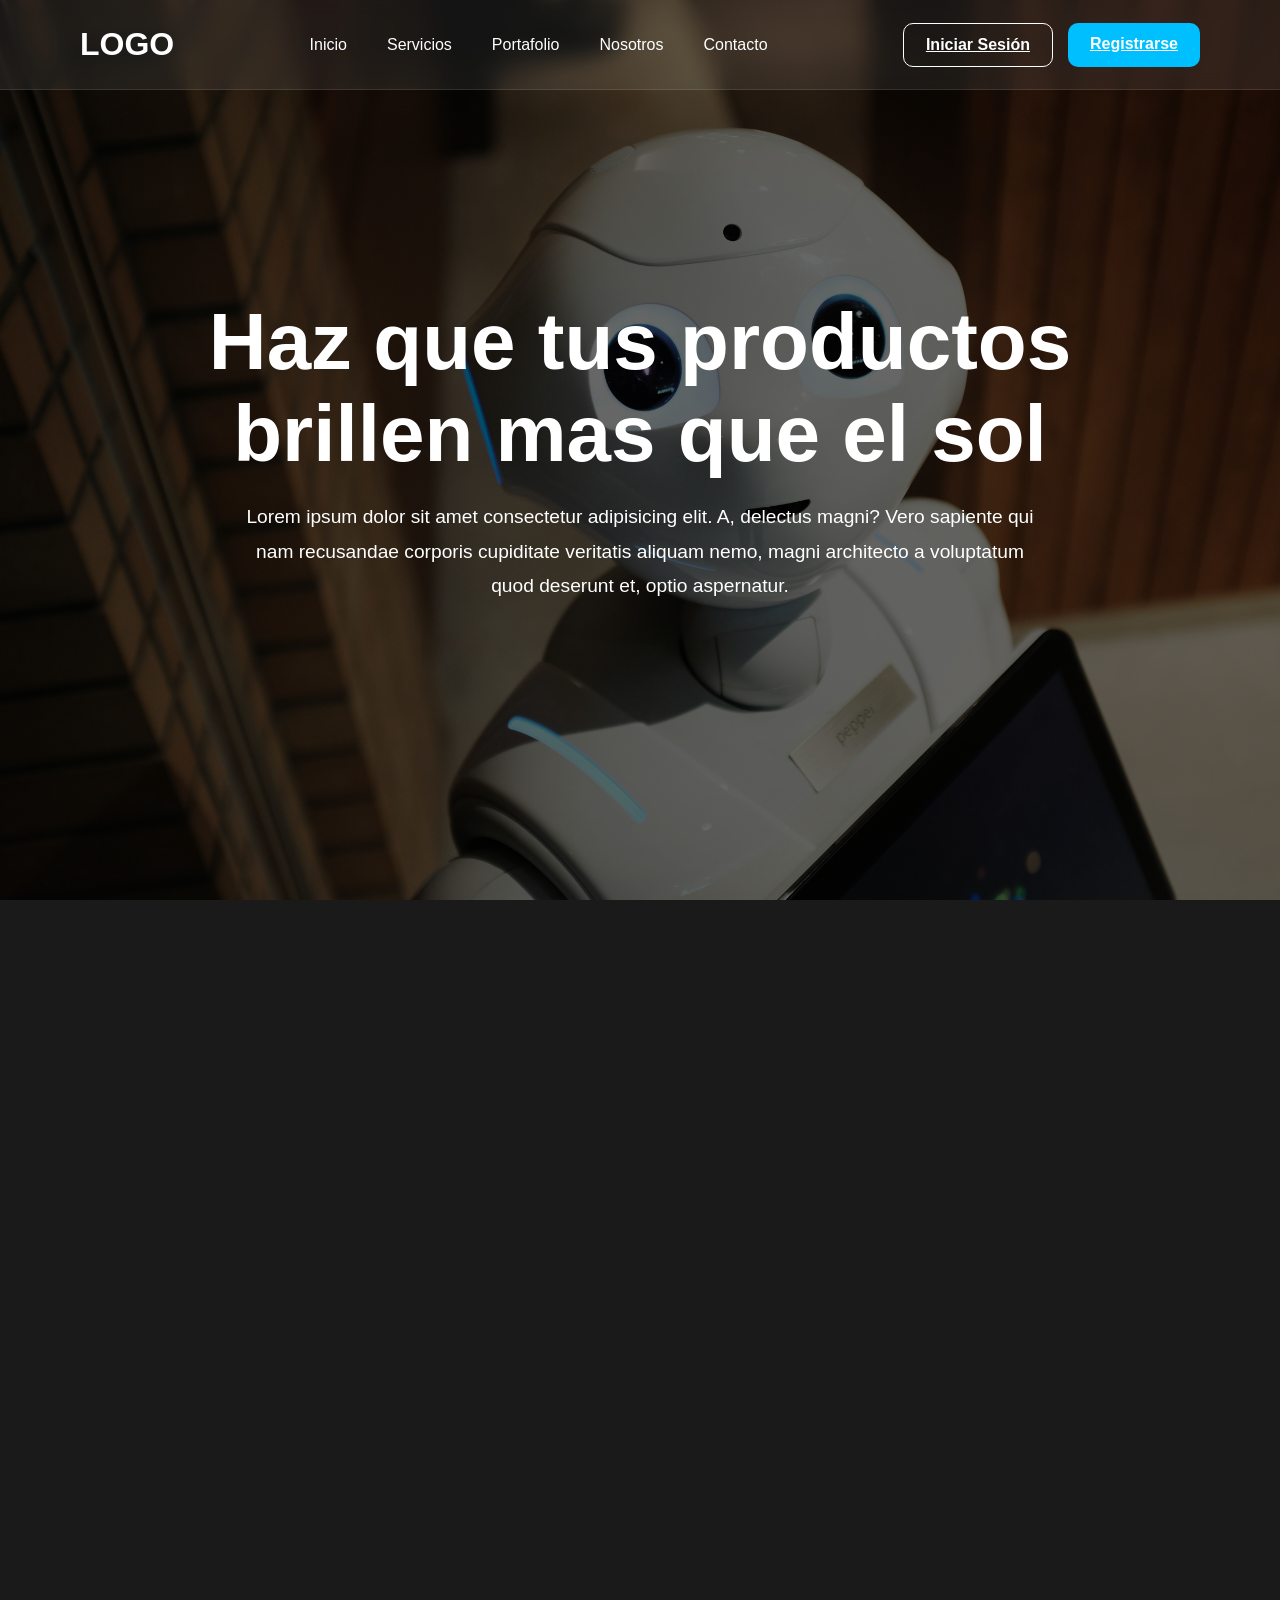
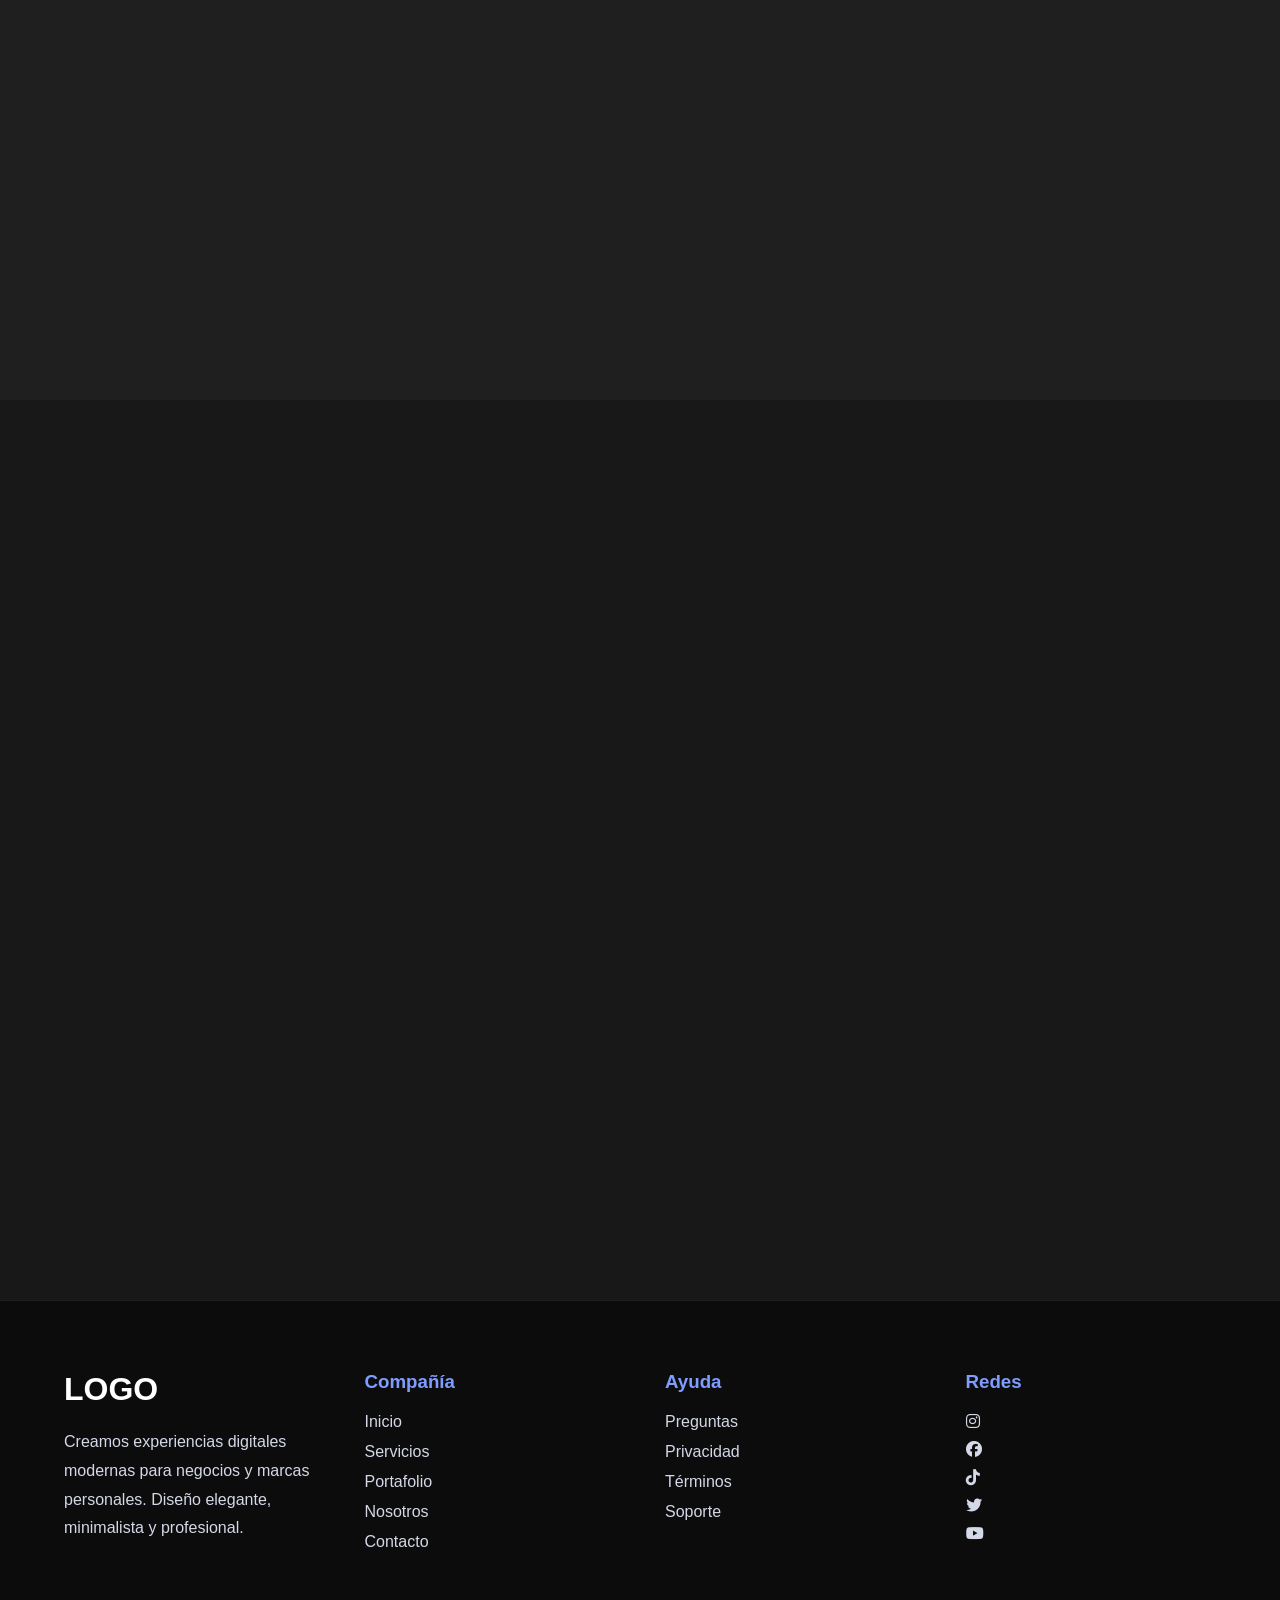
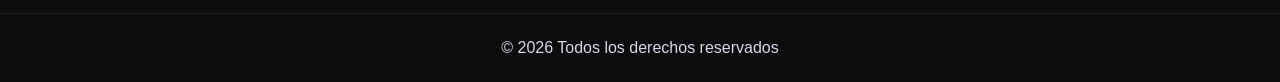
<file: Pagina GL/Leo Pagina/index.html>
<!DOCTYPE html>
<html lang="en">
<head>
    <meta charset="UTF-8">
    <meta name="viewport" content="width=device-width, initial-scale=1.0">
    <link rel="stylesheet" href="styles.css">
    <link rel="preconnect" href="https://fonts.googleapis.com">
    <link rel="stylesheet" href="https://cdnjs.cloudflare.com/ajax/libs/font-awesome/6.5.0/css/all.min.css">
    <title>Pagina LB</title>
</head>
<body>
    <header>
        <div class="logo">logo</div>

        <nav>
            <ul class="nav-links">
                <li><a href="index.html">Inicio</a></li>
                <!--<li><a href="#">Panel</a></li>-->
                <li><a href="Services/services.html">Servicios</a></li>
                <li><a href="Portfolio/portfolio.html">Portafolio</a></li>
                <li><a href="Nosotros/nosotros.html">Nosotros</a></li>
                <li><a href="Contact/contact.html">Contacto</a></li>
            </ul>
        </nav>

        <div class="buttons">
            <a class="btn login" href="Login y Register/login.html">Iniciar Sesión</a>
            <a class="btn register" href="Login y Register/registro.html">Registrarse</a>
        </div>
    </header>

    <main>
        <section class="hero">
            <h1>Haz que tus productos brillen mas que el sol</h1>
            <p>Lorem ipsum dolor sit amet consectetur adipisicing elit. A, delectus magni? Vero sapiente qui nam recusandae corporis cupiditate veritatis aliquam nemo, magni architecto a voluptatum quod deserunt et, optio aspernatur.</p>
        </section>

        <section class="servicios"></section>
        <section class="portafolio"></section>
        <section class="nosotros"></section>
        <section class="contacto"></section>
    </main>

    <footer>
        <div class="footer-container">
            <div class="footer-box">
                <h2>LOGO</h2>
                <p>
                Creamos experiencias digitales modernas
                para negocios y marcas personales.
                Diseño elegante, minimalista y profesional.
                </p>
            </div>

            <div class="footer-box">
                <h3>Compañía</h3>
                <a href="#">Inicio</a>
                <a href="#">Servicios</a>
                <a href="#">Portafolio</a>
                <a href="#">Nosotros</a>
                <a href="#">Contacto</a>
            </div>

            <div class="footer-box">
                <h3>Ayuda</h3>
                <a href="#">Preguntas</a>
                <a href="#">Privacidad</a>
                <a href="#">Términos</a>
                <a href="#">Soporte</a>
            </div>

            <div class="footer-box">
                <h3>Redes</h3>
                <a class="fab fa-instagram" href="#"></a>
                <a class="fab fa-facebook" href="#"></a>
                <a class="fab fa-tiktok" href="#"></a>
                <a class="fab fa-twitter" href="#"></a>
                <a class="fab fa-youtube" href="#"></a>
            </div>
        </div>

        <div class="footer-bottom">
        © 2026 Todos los derechos reservados 
        </div>
    </footer>
</body>
</html>
</file>
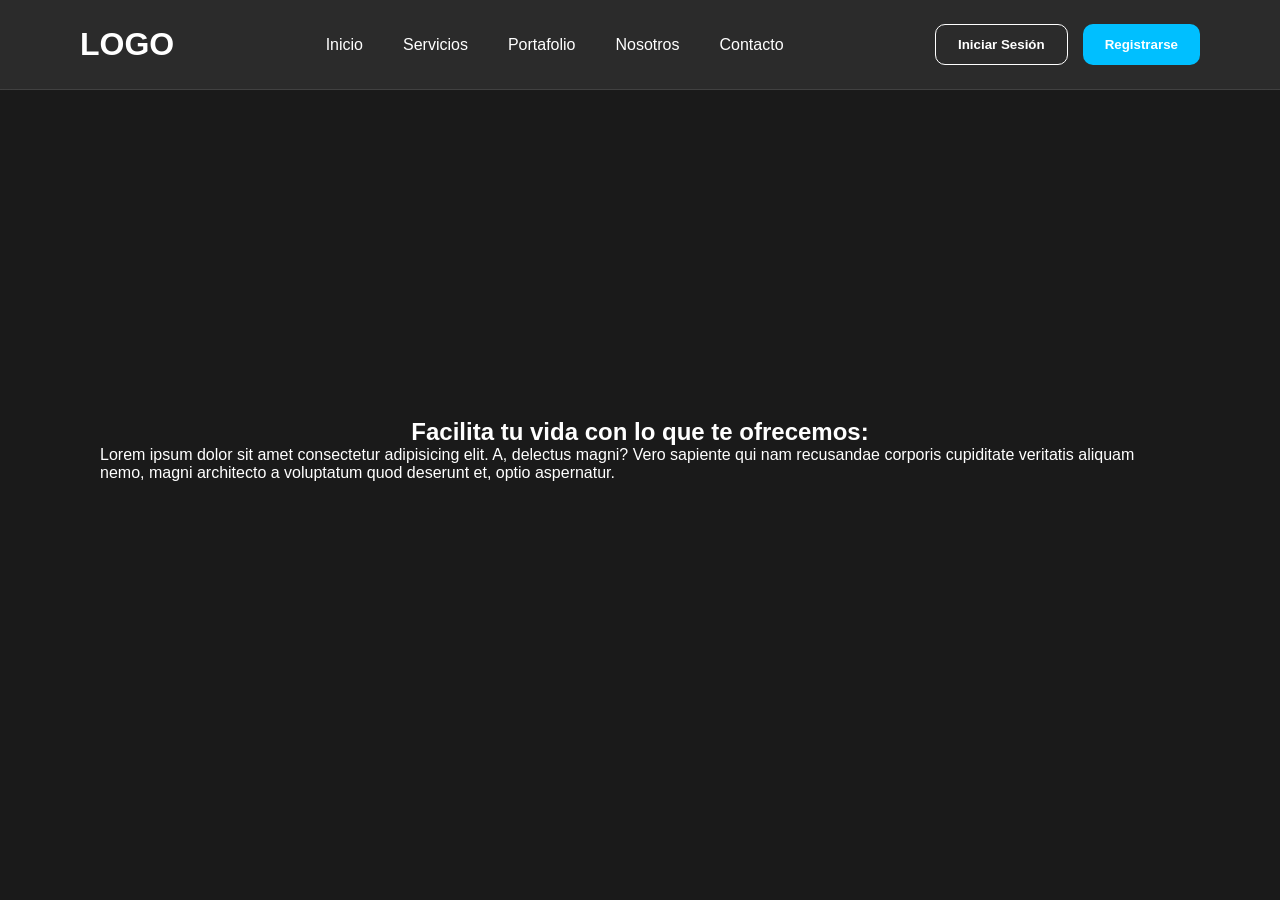
<file: Pagina GL/Leo Pagina/Contact/contact.html>
<!DOCTYPE html>
<html lang="en">
<head>
    <meta charset="UTF-8">
    <meta name="viewport" content="width=device-width, initial-scale=1.0">
    <link rel="stylesheet" href="contact.css">
    <title>Contacto</title>
</head>
<body>
    <header>
        <div class="logo">logo</div>

        <nav>
            <ul class="nav-links">
                <li><a href="../index.html">Inicio</a></li>
                <!--<li><a href="#">Panel</a></li>-->
                <li><a href="../Services/services.html">Servicios</a></li>
                <li><a href="../Portfolio/portfolio.html">Portafolio</a></li>
                <li><a href="../Nosotros/nosotros.html">Nosotros</a></li>
                <li><a href="../Contact/contact.html">Contacto</a></li>
            </ul>
        </nav>

        <div class="buttons">
            <button class="btn login">Iniciar Sesión</button>
            <button class="btn register">Registrarse</button>
        </div>
    </header>

    <main>
        <section class="servicios">
            <h1>Facilita tu vida con lo que te ofrecemos:</h1>
            <p>Lorem ipsum dolor sit amet consectetur adipisicing elit. A, delectus magni? Vero sapiente qui nam recusandae corporis cupiditate veritatis aliquam nemo, magni architecto a voluptatum quod deserunt et, optio aspernatur.</p>
        </section>
    </main>

    <footer></footer>
</body>
</html>
</file>
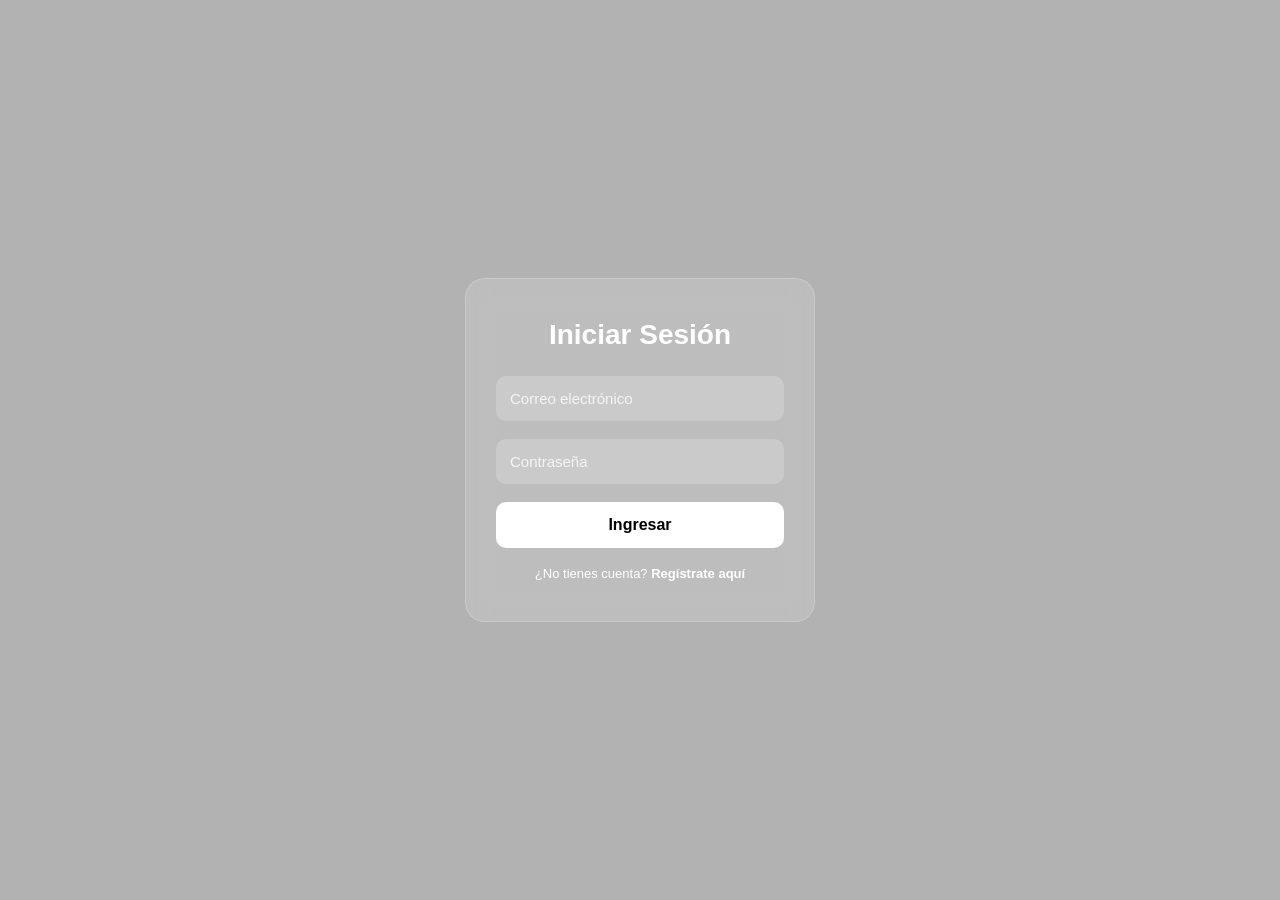
<file: Pagina GL/Leo Pagina/Login y Register/login.html>
<!DOCTYPE html>
<html lang="es">
<head>
  <meta charset="UTF-8" />
  <meta name="viewport" content="width=device-width, initial-scale=1.0"/>
  <link rel="stylesheet" href="login.css">
  <title>Login</title>
</head>
<body>

  <div class="overlay"></div>

  <div class="login-box">
    <h1>Iniciar Sesión</h1>

    <form id="loginForm">
      <div class="input-box">
        <input type="email" placeholder="Correo electrónico" required>
      </div>

      <div class="input-box">
        <input type="password" placeholder="Contraseña" required>
      </div>

      <button type="submit">Ingresar</button>

      <p class="register">
        ¿No tienes cuenta?
        <a href="registro.html">Regístrate aquí</a>
      </p>
    </form>
  </div>

  <script>
    const form = document.getElementById("loginForm");

    form.addEventListener("submit", function(e){
      e.preventDefault();
      alert("Inicio de sesión enviado 🚀");
    });
  </script>

</body>
</html>
</file>
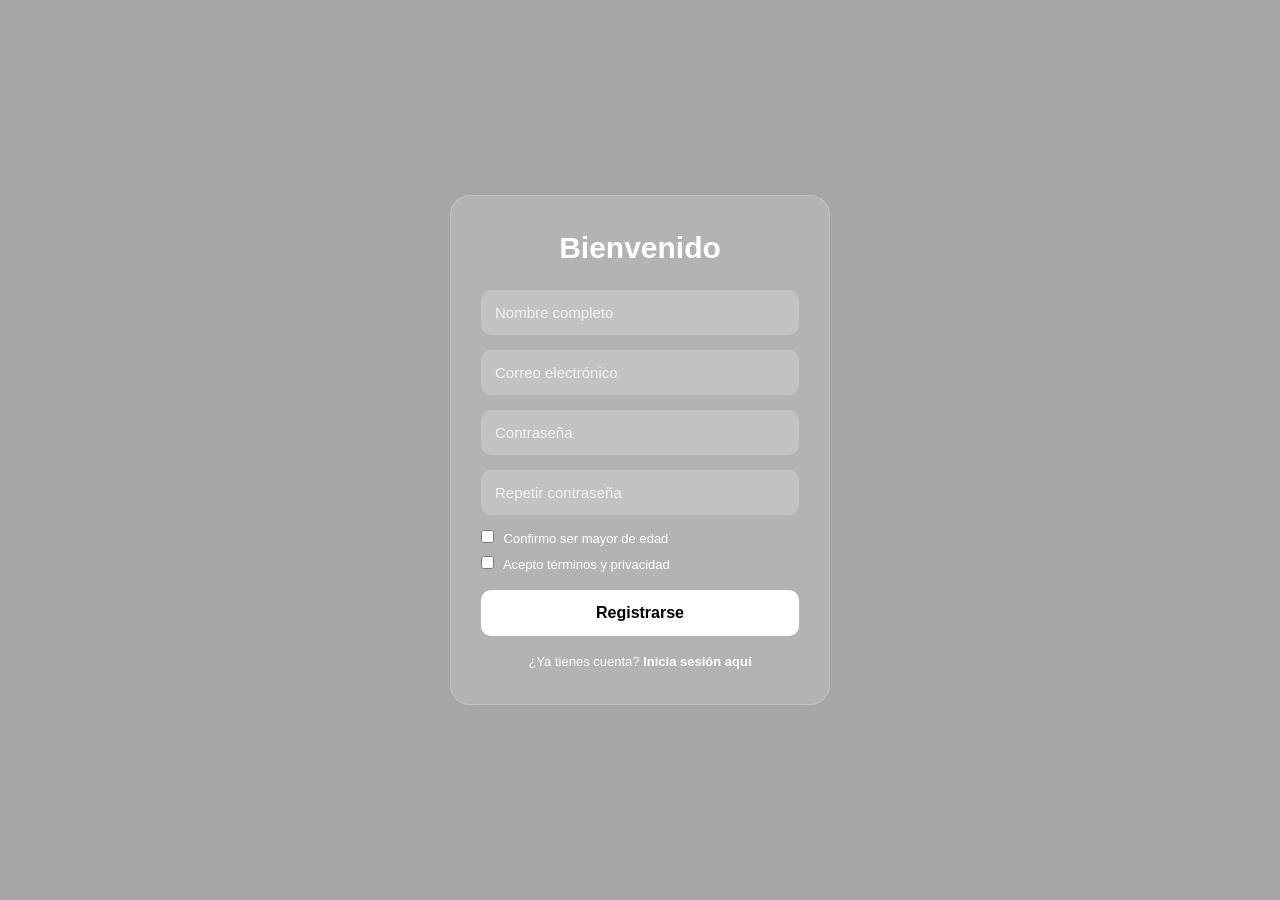
<file: Pagina GL/Leo Pagina/Login y Register/registro.html>
<!DOCTYPE html>
<html lang="es">
<head>
  <meta charset="UTF-8" />
  <meta name="viewport" content="width=device-width, initial-scale=1.0"/>
  <link rel="stylesheet" href="registro.css">
  <title>Registro</title>
</head>
<body>

  <div class="overlay"></div>

  <div class="register-box">

    <h1>Bienvenido</h1>

    <form id="registerForm">

      <div class="input-box">
        <input type="text" placeholder="Nombre completo" required>
      </div>

      <div class="input-box">
        <input type="email" placeholder="Correo electrónico" required>
      </div>

      <div class="input-box">
        <input type="password" placeholder="Contraseña" required>
      </div>

      <div class="input-box">
        <input type="password" placeholder="Repetir contraseña" required>
      </div>

      <div class="checks">
        <label>
          <input type="checkbox" required>
          Confirmo ser mayor de edad
        </label>

        <label>
          <input type="checkbox" required>
          Acepto términos y privacidad
        </label>
      </div>

      <button type="submit">Registrarse</button>

      <p class="login">
        ¿Ya tienes cuenta?
        <a href="login.html">Inicia sesión aquí</a>
      </p>

    </form>

  </div>

  <script>
    const form = document.getElementById("registerForm");

    form.addEventListener("submit", function(e){
      e.preventDefault();

      const passwords = document.querySelectorAll("input[type='password']");

      if(passwords[0].value !== passwords[1].value){
        alert("Las contraseñas no coinciden");
        return;
      }

      alert("Registro exitoso 🚀");
    });
  </script>

</body>
</html>
</file>
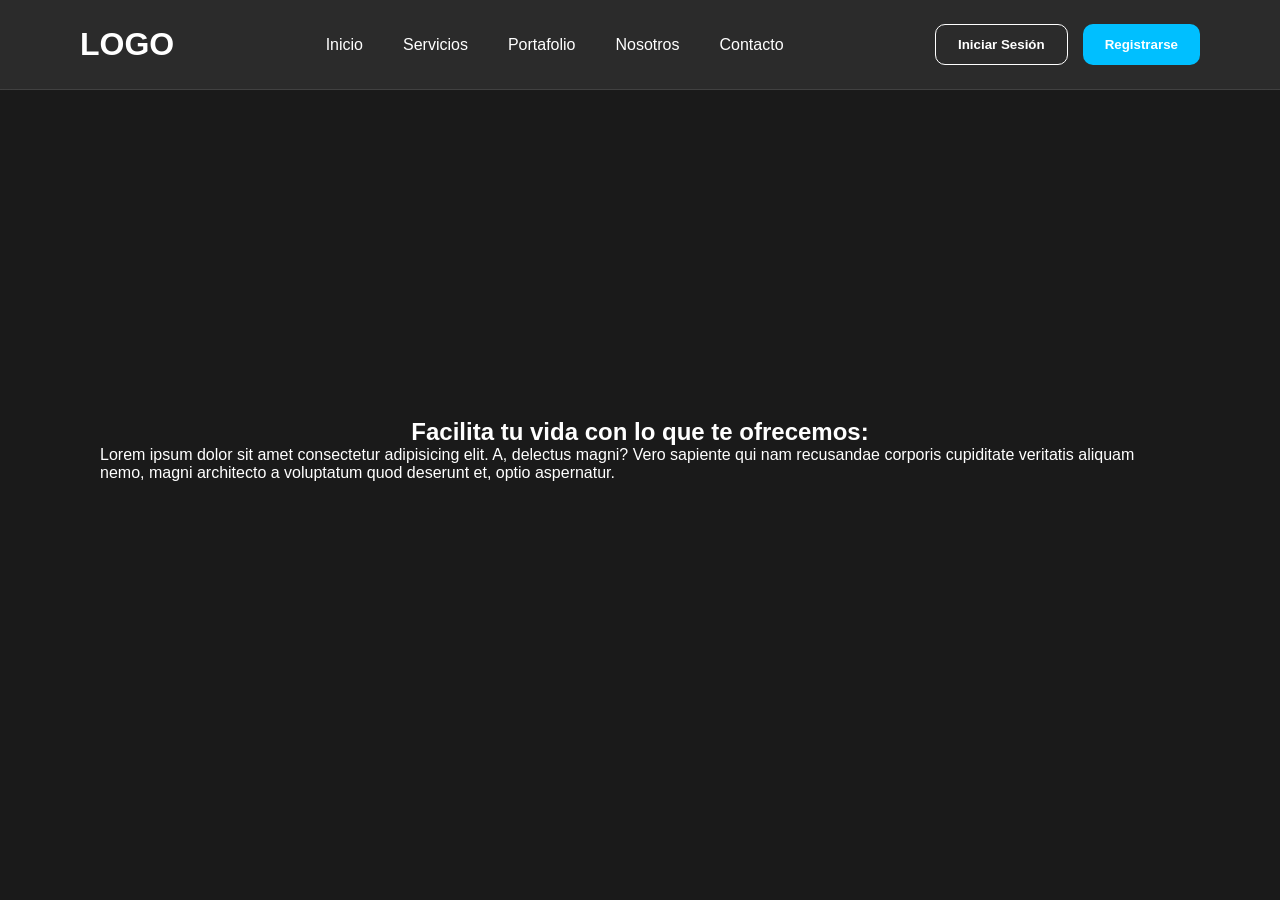
<file: Pagina GL/Leo Pagina/Nosotros/nosotros.html>
<!DOCTYPE html>
<html lang="en">
<head>
    <meta charset="UTF-8">
    <meta name="viewport" content="width=device-width, initial-scale=1.0">
    <link rel="stylesheet" href="nosotros.css">
    <title>Nosotros</title>
</head>
<body>
    <header>
        <div class="logo">logo</div>

        <nav>
            <ul class="nav-links">
                <li><a href="../index.html">Inicio</a></li>
                <!--<li><a href="#">Panel</a></li>-->
                <li><a href="../Services/services.html">Servicios</a></li>
                <li><a href="../Portfolio/portfolio.html">Portafolio</a></li>
                <li><a href="../Nosotros/nosotros.html">Nosotros</a></li>
                <li><a href="../Contact/contact.html">Contacto</a></li>
            </ul>
        </nav>

        <div class="buttons">
            <button class="btn login">Iniciar Sesión</button>
            <button class="btn register">Registrarse</button>
        </div>
    </header>

    <main>
        <section class="servicios">
            <h1>Facilita tu vida con lo que te ofrecemos:</h1>
            <p>Lorem ipsum dolor sit amet consectetur adipisicing elit. A, delectus magni? Vero sapiente qui nam recusandae corporis cupiditate veritatis aliquam nemo, magni architecto a voluptatum quod deserunt et, optio aspernatur.</p>
        </section>
    </main>

    <footer></footer>
</body>
</html>
</file>
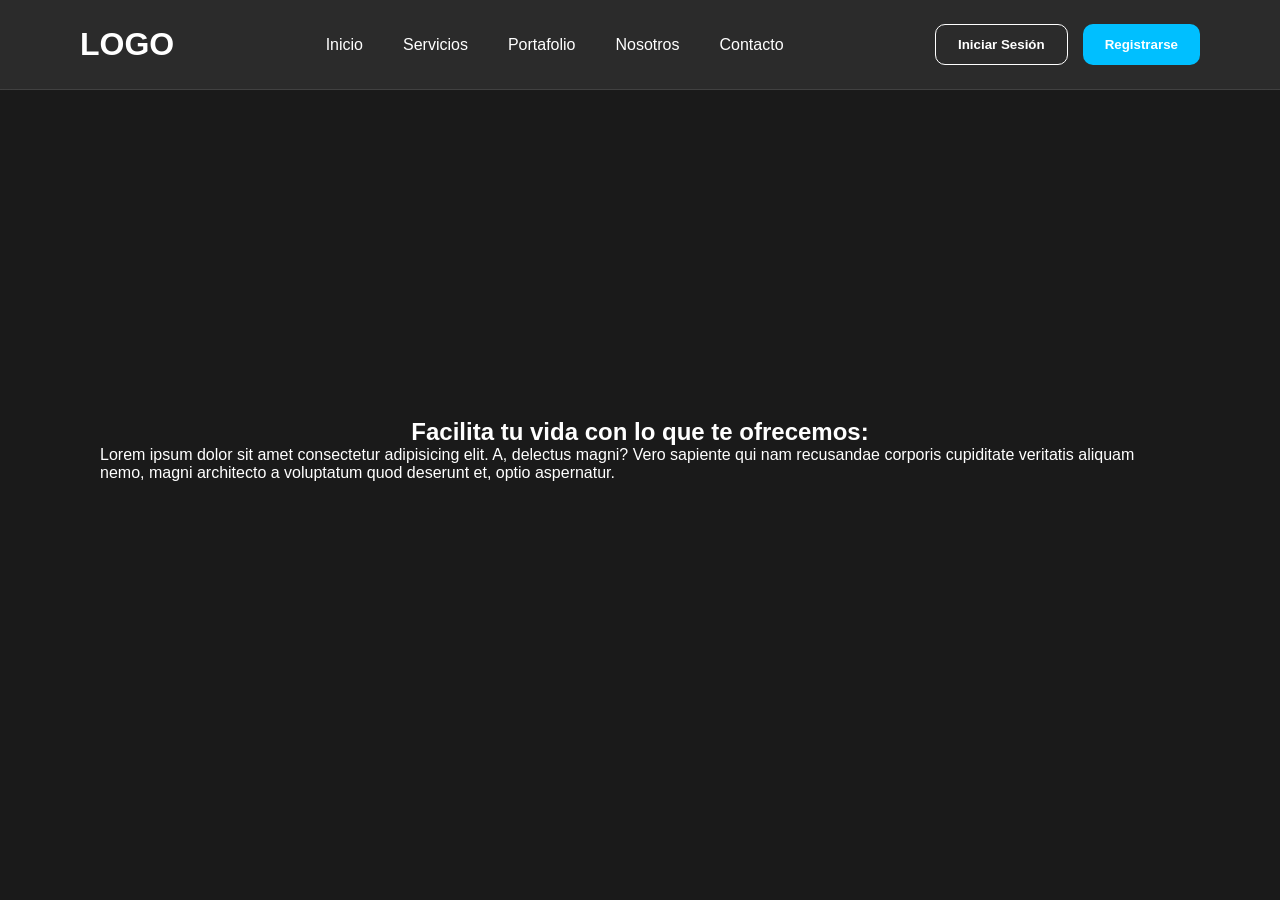
<file: Pagina GL/Leo Pagina/Portfolio/portfolio.html>
<!DOCTYPE html>
<html lang="en">
<head>
    <meta charset="UTF-8">
    <meta name="viewport" content="width=device-width, initial-scale=1.0">
    <link rel="stylesheet" href="portfolio.css">
    <title>Portafolio</title>
</head>
<body>
    <header>
        <div class="logo">logo</div>

        <nav>
            <ul class="nav-links">
                <li><a href="../index.html">Inicio</a></li>
                <!--<li><a href="#">Panel</a></li>-->
                <li><a href="../Services/services.html">Servicios</a></li>
                <li><a href="../Portfolio/portfolio.html">Portafolio</a></li>
                <li><a href="../Nosotros/nosotros.html">Nosotros</a></li>
                <li><a href="../Contact/contact.html">Contacto</a></li>
            </ul>
        </nav>

        <div class="buttons">
            <button class="btn login">Iniciar Sesión</button>
            <button class="btn register">Registrarse</button>
        </div>
    </header>

    <main>
        <section class="servicios">
            <h1>Facilita tu vida con lo que te ofrecemos:</h1>
            <p>Lorem ipsum dolor sit amet consectetur adipisicing elit. A, delectus magni? Vero sapiente qui nam recusandae corporis cupiditate veritatis aliquam nemo, magni architecto a voluptatum quod deserunt et, optio aspernatur.</p>
        </section>
    </main>

    <footer></footer>
</body>
</html>
</file>
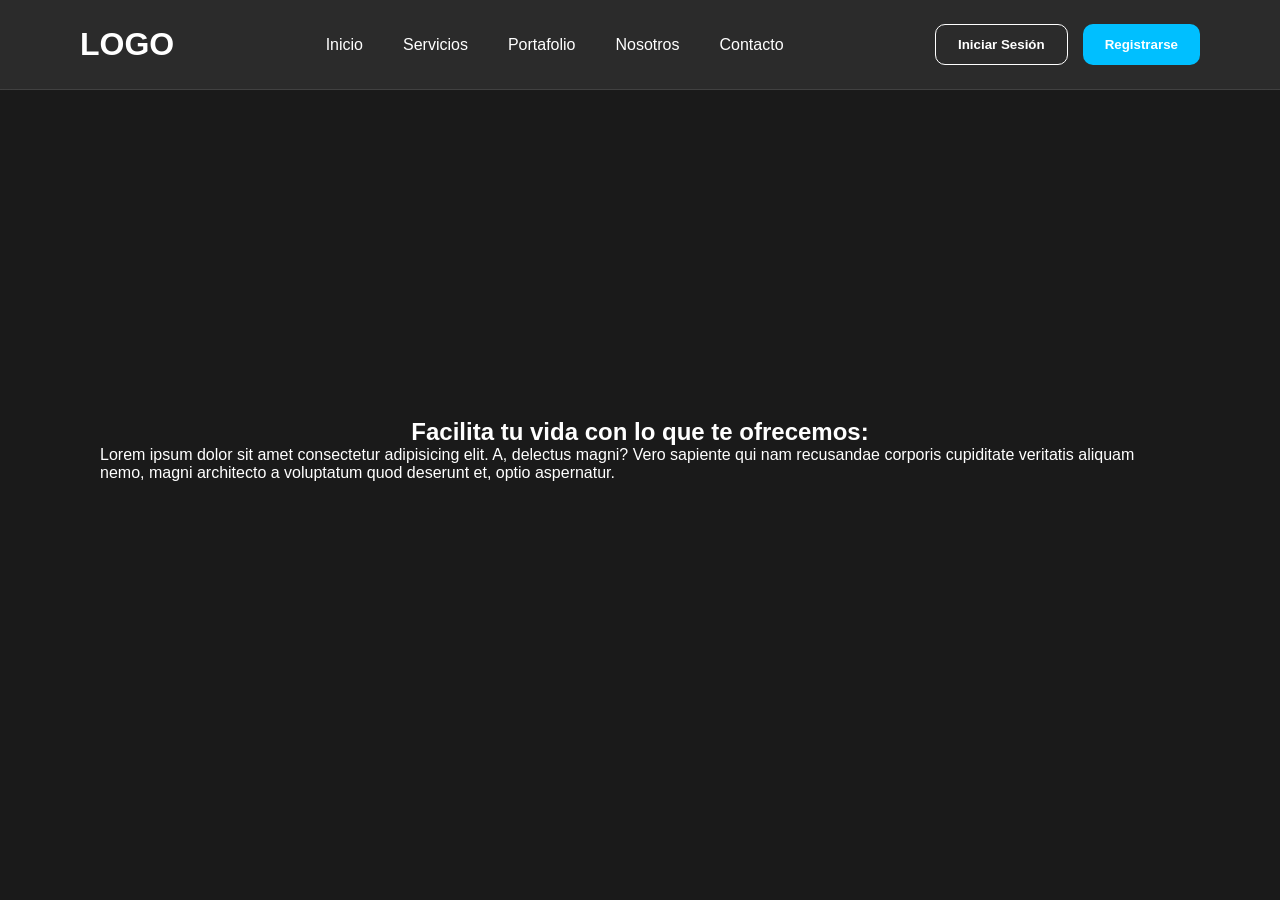
<file: Pagina GL/Leo Pagina/Services/services.html>
<!DOCTYPE html>
<html lang="en">
<head>
    <meta charset="UTF-8">
    <meta name="viewport" content="width=device-width, initial-scale=1.0">
    <link rel="stylesheet" href="services.css">
    <title>Servicios</title>
</head>
<body>
    <header>
        <div class="logo">logo</div>

        <nav>
            <ul class="nav-links">
                <li><a href="../index.html">Inicio</a></li>
                <!--<li><a href="#">Panel</a></li>-->
                <li><a href="services.html">Servicios</a></li>
                <li><a href="../Portfolio/portfolio.html">Portafolio</a></li>
                <li><a href="../Nosotros/nosotros.html">Nosotros</a></li>
                <li><a href="../Contact/contact.html">Contacto</a></li>
            </ul>
        </nav>

        <div class="buttons">
            <button class="btn login">Iniciar Sesión</button>
            <button class="btn register">Registrarse</button>
        </div>
    </header>

    <main>
        <section class="servicios">
            <h1>Facilita tu vida con lo que te ofrecemos:</h1>
            <p>Lorem ipsum dolor sit amet consectetur adipisicing elit. A, delectus magni? Vero sapiente qui nam recusandae corporis cupiditate veritatis aliquam nemo, magni architecto a voluptatum quod deserunt et, optio aspernatur.</p>
        </section>
    </main>

    <footer></footer>
</body>
</html>
</file>
<file: Pagina GL/Leo Pagina/styles.css>
*{
    margin: 0;
    padding: 0;
    box-sizing: border-box;
    font-family: Arial, Helvetica, sans-serif;
}

html{
    scroll-behavior: smooth;
}

body{
    background-color: #111;
    color: white;
    overflow-x: hidden;
}

/* ================= HEADER ================= */

header{
    width: 100%;
    height: 90px;

    display: flex;
    justify-content: space-between;
    align-items: center;

    padding: 0 80px;

    position: fixed;
    top: 0;
    left: 0;

    z-index: 1000;

    background: rgba(255, 255, 255, 0.08);
    backdrop-filter: blur(10px);

    border-bottom: 1px solid rgba(255,255,255,0.1);
}

/* LOGO */

.logo{
    font-size: 2rem;
    font-weight: bold;
    text-transform: uppercase;
}

/* NAV */

nav{
    display: flex;
    justify-content: center;
    align-items: center;
}

.nav-links{
    display: flex;
    gap: 40px;
    list-style: none;
}

.nav-links a{
    text-decoration: none;
    color: white;
    font-size: 1rem;
    transition: 0.3s;
    position: relative;
}

.nav-links a:hover{
    color: #00bfff;
}

/* LINEA ANIMADA */

.nav-links a::after{
    content: "";
    position: absolute;
    width: 0%;
    height: 2px;
    background: #00bfff;
    left: 0;
    bottom: -5px;
    transition: 0.3s;
}

.nav-links a:hover::after{
    width: 100%;
}

/* BOTONES */

.buttons{
    display: flex;
    gap: 15px;
}

.btn{
    padding: 12px 22px;
    border: none;
    border-radius: 10px;
    cursor: pointer;
    transition: 0.3s;
    font-weight: bold;
}

.login{
    background: transparent;
    border: 1px solid white;
    color: white;
}

.register{
    background: #00bfff;
    color: white;
}

.btn:hover{
    transform: translateY(-3px);
}

/* ================= SECTIONS ================= */

section{
    width: 100vw;
    height: 100vh;

    display: flex;
    justify-content: center;
    align-items: center;
    flex-direction: column;

    padding: 100px;
}

/* ================= HERO ================= */

.hero{
    background-image: linear-gradient(
        rgba(0,0,0,0.6),
        rgba(0,0,0,0.6)
    ),
    url("img/BackRob.jpg");

    background-size: cover;
    background-position: center;
    background-repeat: no-repeat;

    text-align: center;
}

.hero h1{
    font-size: 5rem;
    max-width: 900px;
    margin-bottom: 20px;
}

.hero p{
    max-width: 800px;
    font-size: 1.2rem;
    line-height: 1.8;
}

/* ================= OTRAS SECCIONES ================= */

.servicios{
    background: #1a1a1a;
}

.portafolio{
    background: #141414;
}

.nosotros{
    background: #1f1f1f;
}

.contacto{
    background: #181818;
}

/* ================= FOOTER ================= */
footer{
    background:rgba(0,0,0,0.25);
    backdrop-filter:blur(10px);
    border-top:1px solid rgba(255,255,255,0.08);
    padding-top:70px;
}

.footer-container{
    width:90%;
    max-width:1300px;
    margin:auto;
    display:grid;
    grid-template-columns:repeat(auto-fit,minmax(220px,1fr));
    gap:50px;
    padding-bottom:50px;
}

.footer-box h2{
    font-size:2rem;
    margin-bottom:20px;
}

.footer-box h3{
    margin-bottom:20px;
    color:#7f9cff;
}

.footer-box p{
    color:#d4d8e7;
    line-height:1.8;
}

.footer-box a{
    display:block;
    color:#d4d8e7;
    margin-bottom:12px;
    text-decoration:none;
    transition:0.3s;
}

.footer-box a:hover{
    transform:translateX(5px);
    color:white;
}

.footer-bottom{
    text-align:center;
    padding:25px;
    border-top:1px solid rgba(255,255,255,0.08);
    color:#d4d8e7;
}

/* ================= RESPONSIVE ================= */

@media(max-width: 900px){

    header{
        padding: 0 30px;
    }

    .nav-links{
        gap: 20px;
    }

    .hero h1{
        font-size: 3rem;
    }

    section{
        padding: 40px;
    }

}

@media(max-width: 700px){

    header{
        flex-direction: column;
        height: auto;
        padding: 20px;
        gap: 20px;
    }

    .nav-links{
        flex-wrap: wrap;
        justify-content: center;
    }

    .buttons{
        width: 100%;
        justify-content: center;
    }

    .hero h1{
        font-size: 2.2rem;
    }

    .hero p{
        font-size: 1rem;
    }

}
</file>
<file: Pagina GL/Leo Pagina/Contact/contact.css>
*{
    margin: 0;
    padding: 0;
    box-sizing: border-box;
    font-family: Arial, Helvetica, sans-serif;
}

html{
    scroll-behavior: smooth;
}

body{
    background-color: #111;
    color: white;
    overflow-x: hidden;
}

/* ================= HEADER ================= */

header{
    width: 100%;
    height: 90px;

    display: flex;
    justify-content: space-between;
    align-items: center;

    padding: 0 80px;

    position: fixed;
    top: 0;
    left: 0;

    z-index: 1000;

    background: rgba(255, 255, 255, 0.08);
    backdrop-filter: blur(10px);

    border-bottom: 1px solid rgba(255,255,255,0.1);
}

/* LOGO */

.logo{
    font-size: 2rem;
    font-weight: bold;
    text-transform: uppercase;
}

/* NAV */

nav{
    display: flex;
    justify-content: center;
    align-items: center;
}

.nav-links{
    display: flex;
    gap: 40px;
    list-style: none;
}

.nav-links a{
    text-decoration: none;
    color: white;
    font-size: 1rem;
    transition: 0.3s;
    position: relative;
}

.nav-links a:hover{
    color: #00bfff;
}

/* LINEA ANIMADA */

.nav-links a::after{
    content: "";
    position: absolute;
    width: 0%;
    height: 2px;
    background: #00bfff;
    left: 0;
    bottom: -5px;
    transition: 0.3s;
}

.nav-links a:hover::after{
    width: 100%;
}

/* BOTONES */

.buttons{
    display: flex;
    gap: 15px;
}

.btn{
    padding: 12px 22px;
    border: none;
    border-radius: 10px;
    cursor: pointer;
    transition: 0.3s;
    font-weight: bold;
}

.login{
    background: transparent;
    border: 1px solid white;
    color: white;
}

.register{
    background: #00bfff;
    color: white;
}

.btn:hover{
    transform: translateY(-3px);
}

/* ================= SECTIONS ================= */

section{
    width: 100vw;
    height: 100vh;

    display: flex;
    justify-content: center;
    align-items: center;
    flex-direction: column;

    padding: 100px;
}

/* ================= HERO ================= */

.hero{
    background-image: linear-gradient(
        rgba(0,0,0,0.6),
        rgba(0,0,0,0.6)
    ),
    url("../BackRob.jpg");

    background-size: cover;
    background-position: center;
    background-repeat: no-repeat;

    text-align: center;
}

.hero h1{
    font-size: 5rem;
    max-width: 900px;
    margin-bottom: 20px;
}

.hero p{
    max-width: 800px;
    font-size: 1.2rem;
    line-height: 1.8;
}

/* ================= OTRAS SECCIONES ================= */

.servicios{
    background: #1a1a1a;
}

.portafolio{
    background: #141414;
}

.nosotros{
    background: #1f1f1f;
}

.contacto{
    background: #181818;
}

/* ================= RESPONSIVE ================= */

@media(max-width: 900px){

    header{
        padding: 0 30px;
    }

    .nav-links{
        gap: 20px;
    }

    .hero h1{
        font-size: 3rem;
    }

    section{
        padding: 40px;
    }

}

@media(max-width: 700px){

    header{
        flex-direction: column;
        height: auto;
        padding: 20px;
        gap: 20px;
    }

    .nav-links{
        flex-wrap: wrap;
        justify-content: center;
    }

    .buttons{
        width: 100%;
        justify-content: center;
    }

    .hero h1{
        font-size: 2.2rem;
    }

    .hero p{
        font-size: 1rem;
    }
}
</file>
<file: Pagina GL/Leo Pagina/Login y Register/login.css>
*{
      margin:0;
      padding:0;
      box-sizing:border-box;
      font-family: Arial, Helvetica, sans-serif;
    }

    body{
      height:100vh;
      display:flex;
      justify-content:center;
      align-items:center;
      background:url('https://images.unsplash.com/photo-1517849845537-4d257902454a?q=80&w=1200&auto=format&fit=crop') no-repeat center center/cover;
      overflow:hidden;
    }

    .overlay{
      position:absolute;
      width:100%;
      height:100%;
      background:rgba(0,0,0,0.3);
    }

    .login-box{
      position:relative;
      width:90%;
      max-width:350px;
      padding:40px 30px;
      border-radius:20px;
      backdrop-filter: blur(12px);
      background:rgba(255,255,255,0.15);
      border:1px solid rgba(255,255,255,0.2);
      text-align:center;
      color:white;
      z-index:2;
    }

    .login-box h1{
      margin-bottom:25px;
      font-size:28px;
    }

    .input-box{
      margin-bottom:18px;
    }

    .input-box input{
      width:100%;
      padding:14px;
      border:none;
      outline:none;
      border-radius:10px;
      background:rgba(255,255,255,0.2);
      color:white;
      font-size:15px;
    }

    .input-box input::placeholder{
      color:rgba(255,255,255,0.8);
    }

    button{
      width:100%;
      padding:14px;
      border:none;
      border-radius:10px;
      background:white;
      color:black;
      font-size:16px;
      cursor:pointer;
      transition:0.3s;
      font-weight:bold;
    }

    button:hover{
      transform:scale(1.03);
    }

    .register{
      margin-top:18px;
      font-size:13px;
      color:white;
    }

    .register a{
      color:white;
      font-weight:bold;
      text-decoration:none;
    }

    .register a:hover{
      text-decoration:underline;
    }

    @media (max-width:500px){
      .login-box{
        padding:30px 20px;
      }

      .login-box h1{
        font-size:24px;
      }
    }
</file>
<file: Pagina GL/Leo Pagina/Login y Register/registro.css>
*{
      margin:0;
      padding:0;
      box-sizing:border-box;
      font-family: Arial, Helvetica, sans-serif;
    }

    body{
      height:100vh;
      display:flex;
      justify-content:center;
      align-items:center;
      background:url('https://images.unsplash.com/photo-1518717758536-85ae29035b6d?q=80&w=1200&auto=format&fit=crop') no-repeat center center/cover;
      overflow:hidden;
    }

    .overlay{
      position:absolute;
      width:100%;
      height:100%;
      background:rgba(0,0,0,0.35);
    }

    .register-box{
      position:relative;
      width:90%;
      max-width:380px;
      padding:35px 30px;
      border-radius:20px;
      backdrop-filter: blur(12px);
      background:rgba(255,255,255,0.15);
      border:1px solid rgba(255,255,255,0.2);
      color:white;
      z-index:2;
    }

    .register-box h1{
      text-align:center;
      margin-bottom:25px;
      font-size:30px;
    }

    .input-box{
      margin-bottom:15px;
    }

    .input-box input{
      width:100%;
      padding:14px;
      border:none;
      outline:none;
      border-radius:10px;
      background:rgba(255,255,255,0.2);
      color:white;
      font-size:15px;
    }

    .input-box input::placeholder{
      color:rgba(255,255,255,0.8);
    }

    .checks{
      margin-top:10px;
      margin-bottom:18px;
      font-size:13px;
    }

    .checks label{
      display:block;
      margin-bottom:10px;
      cursor:pointer;
    }

    .checks input{
      margin-right:6px;
    }

    button{
      width:100%;
      padding:14px;
      border:none;
      border-radius:10px;
      background:white;
      color:black;
      font-size:16px;
      font-weight:bold;
      cursor:pointer;
      transition:0.3s;
    }

    button:hover{
      transform:scale(1.03);
    }

    .login{
      margin-top:18px;
      text-align:center;
      font-size:13px;
    }

    .login a{
      color:white;
      text-decoration:none;
      font-weight:bold;
    }

    .login a:hover{
      text-decoration:underline;
    }

    @media (max-width:500px){

      .register-box{
        padding:30px 20px;
      }

      .register-box h1{
        font-size:26px;
      }

    }
</file>
<file: Pagina GL/Leo Pagina/Nosotros/nosotros.css>
*{
    margin: 0;
    padding: 0;
    box-sizing: border-box;
    font-family: Arial, Helvetica, sans-serif;
}

html{
    scroll-behavior: smooth;
}

body{
    background-color: #111;
    color: white;
    overflow-x: hidden;
}

/* ================= HEADER ================= */

header{
    width: 100%;
    height: 90px;

    display: flex;
    justify-content: space-between;
    align-items: center;

    padding: 0 80px;

    position: fixed;
    top: 0;
    left: 0;

    z-index: 1000;

    background: rgba(255, 255, 255, 0.08);
    backdrop-filter: blur(10px);

    border-bottom: 1px solid rgba(255,255,255,0.1);
}

/* LOGO */

.logo{
    font-size: 2rem;
    font-weight: bold;
    text-transform: uppercase;
}

/* NAV */

nav{
    display: flex;
    justify-content: center;
    align-items: center;
}

.nav-links{
    display: flex;
    gap: 40px;
    list-style: none;
}

.nav-links a{
    text-decoration: none;
    color: white;
    font-size: 1rem;
    transition: 0.3s;
    position: relative;
}

.nav-links a:hover{
    color: #00bfff;
}

/* LINEA ANIMADA */

.nav-links a::after{
    content: "";
    position: absolute;
    width: 0%;
    height: 2px;
    background: #00bfff;
    left: 0;
    bottom: -5px;
    transition: 0.3s;
}

.nav-links a:hover::after{
    width: 100%;
}

/* BOTONES */

.buttons{
    display: flex;
    gap: 15px;
}

.btn{
    padding: 12px 22px;
    border: none;
    border-radius: 10px;
    cursor: pointer;
    transition: 0.3s;
    font-weight: bold;
}

.login{
    background: transparent;
    border: 1px solid white;
    color: white;
}

.register{
    background: #00bfff;
    color: white;
}

.btn:hover{
    transform: translateY(-3px);
}

/* ================= SECTIONS ================= */

section{
    width: 100vw;
    height: 100vh;

    display: flex;
    justify-content: center;
    align-items: center;
    flex-direction: column;

    padding: 100px;
}

/* ================= HERO ================= */

.hero{
    background-image: linear-gradient(
        rgba(0,0,0,0.6),
        rgba(0,0,0,0.6)
    ),
    url("../BackRob.jpg");

    background-size: cover;
    background-position: center;
    background-repeat: no-repeat;

    text-align: center;
}

.hero h1{
    font-size: 5rem;
    max-width: 900px;
    margin-bottom: 20px;
}

.hero p{
    max-width: 800px;
    font-size: 1.2rem;
    line-height: 1.8;
}

/* ================= OTRAS SECCIONES ================= */

.servicios{
    background: #1a1a1a;
}

.portafolio{
    background: #141414;
}

.nosotros{
    background: #1f1f1f;
}

.contacto{
    background: #181818;
}

/* ================= RESPONSIVE ================= */

@media(max-width: 900px){

    header{
        padding: 0 30px;
    }

    .nav-links{
        gap: 20px;
    }

    .hero h1{
        font-size: 3rem;
    }

    section{
        padding: 40px;
    }

}

@media(max-width: 700px){

    header{
        flex-direction: column;
        height: auto;
        padding: 20px;
        gap: 20px;
    }

    .nav-links{
        flex-wrap: wrap;
        justify-content: center;
    }

    .buttons{
        width: 100%;
        justify-content: center;
    }

    .hero h1{
        font-size: 2.2rem;
    }

    .hero p{
        font-size: 1rem;
    }
}
</file>
<file: Pagina GL/Leo Pagina/Portfolio/portfolio.css>
*{
    margin: 0;
    padding: 0;
    box-sizing: border-box;
    font-family: Arial, Helvetica, sans-serif;
}

html{
    scroll-behavior: smooth;
}

body{
    background-color: #111;
    color: white;
    overflow-x: hidden;
}

/* ================= HEADER ================= */

header{
    width: 100%;
    height: 90px;

    display: flex;
    justify-content: space-between;
    align-items: center;

    padding: 0 80px;

    position: fixed;
    top: 0;
    left: 0;

    z-index: 1000;

    background: rgba(255, 255, 255, 0.08);
    backdrop-filter: blur(10px);

    border-bottom: 1px solid rgba(255,255,255,0.1);
}

/* LOGO */

.logo{
    font-size: 2rem;
    font-weight: bold;
    text-transform: uppercase;
}

/* NAV */

nav{
    display: flex;
    justify-content: center;
    align-items: center;
}

.nav-links{
    display: flex;
    gap: 40px;
    list-style: none;
}

.nav-links a{
    text-decoration: none;
    color: white;
    font-size: 1rem;
    transition: 0.3s;
    position: relative;
}

.nav-links a:hover{
    color: #00bfff;
}

/* LINEA ANIMADA */

.nav-links a::after{
    content: "";
    position: absolute;
    width: 0%;
    height: 2px;
    background: #00bfff;
    left: 0;
    bottom: -5px;
    transition: 0.3s;
}

.nav-links a:hover::after{
    width: 100%;
}

/* BOTONES */

.buttons{
    display: flex;
    gap: 15px;
}

.btn{
    padding: 12px 22px;
    border: none;
    border-radius: 10px;
    cursor: pointer;
    transition: 0.3s;
    font-weight: bold;
}

.login{
    background: transparent;
    border: 1px solid white;
    color: white;
}

.register{
    background: #00bfff;
    color: white;
}

.btn:hover{
    transform: translateY(-3px);
}

/* ================= SECTIONS ================= */

section{
    width: 100vw;
    height: 100vh;

    display: flex;
    justify-content: center;
    align-items: center;
    flex-direction: column;

    padding: 100px;
}

/* ================= HERO ================= */

.hero{
    background-image: linear-gradient(
        rgba(0,0,0,0.6),
        rgba(0,0,0,0.6)
    ),
    url("../BackRob.jpg");

    background-size: cover;
    background-position: center;
    background-repeat: no-repeat;

    text-align: center;
}

.hero h1{
    font-size: 5rem;
    max-width: 900px;
    margin-bottom: 20px;
}

.hero p{
    max-width: 800px;
    font-size: 1.2rem;
    line-height: 1.8;
}

/* ================= OTRAS SECCIONES ================= */

.servicios{
    background: #1a1a1a;
}

.portafolio{
    background: #141414;
}

.nosotros{
    background: #1f1f1f;
}

.contacto{
    background: #181818;
}

/* ================= RESPONSIVE ================= */

@media(max-width: 900px){

    header{
        padding: 0 30px;
    }

    .nav-links{
        gap: 20px;
    }

    .hero h1{
        font-size: 3rem;
    }

    section{
        padding: 40px;
    }

}

@media(max-width: 700px){

    header{
        flex-direction: column;
        height: auto;
        padding: 20px;
        gap: 20px;
    }

    .nav-links{
        flex-wrap: wrap;
        justify-content: center;
    }

    .buttons{
        width: 100%;
        justify-content: center;
    }

    .hero h1{
        font-size: 2.2rem;
    }

    .hero p{
        font-size: 1rem;
    }
}
</file>
<file: Pagina GL/Leo Pagina/Services/services.css>
*{
    margin: 0;
    padding: 0;
    box-sizing: border-box;
    font-family: Arial, Helvetica, sans-serif;
}

html{
    scroll-behavior: smooth;
}

body{
    background-color: #111;
    color: white;
    overflow-x: hidden;
}

/* ================= HEADER ================= */

header{
    width: 100%;
    height: 90px;

    display: flex;
    justify-content: space-between;
    align-items: center;

    padding: 0 80px;

    position: fixed;
    top: 0;
    left: 0;

    z-index: 1000;

    background: rgba(255, 255, 255, 0.08);
    backdrop-filter: blur(10px);

    border-bottom: 1px solid rgba(255,255,255,0.1);
}

/* LOGO */

.logo{
    font-size: 2rem;
    font-weight: bold;
    text-transform: uppercase;
}

/* NAV */

nav{
    display: flex;
    justify-content: center;
    align-items: center;
}

.nav-links{
    display: flex;
    gap: 40px;
    list-style: none;
}

.nav-links a{
    text-decoration: none;
    color: white;
    font-size: 1rem;
    transition: 0.3s;
    position: relative;
}

.nav-links a:hover{
    color: #00bfff;
}

/* LINEA ANIMADA */

.nav-links a::after{
    content: "";
    position: absolute;
    width: 0%;
    height: 2px;
    background: #00bfff;
    left: 0;
    bottom: -5px;
    transition: 0.3s;
}

.nav-links a:hover::after{
    width: 100%;
}

/* BOTONES */

.buttons{
    display: flex;
    gap: 15px;
}

.btn{
    padding: 12px 22px;
    border: none;
    border-radius: 10px;
    cursor: pointer;
    transition: 0.3s;
    font-weight: bold;
}

.login{
    background: transparent;
    border: 1px solid white;
    color: white;
}

.register{
    background: #00bfff;
    color: white;
}

.btn:hover{
    transform: translateY(-3px);
}

/* ================= SECTIONS ================= */

section{
    width: 100vw;
    height: 100vh;

    display: flex;
    justify-content: center;
    align-items: center;
    flex-direction: column;

    padding: 100px;
}

/* ================= HERO ================= */

.hero{
    background-image: linear-gradient(
        rgba(0,0,0,0.6),
        rgba(0,0,0,0.6)
    ),
    url("../BackRob.jpg");

    background-size: cover;
    background-position: center;
    background-repeat: no-repeat;

    text-align: center;
}

.hero h1{
    font-size: 5rem;
    max-width: 900px;
    margin-bottom: 20px;
}

.hero p{
    max-width: 800px;
    font-size: 1.2rem;
    line-height: 1.8;
}

/* ================= OTRAS SECCIONES ================= */

.servicios{
    background: #1a1a1a;
}

.portafolio{
    background: #141414;
}

.nosotros{
    background: #1f1f1f;
}

.contacto{
    background: #181818;
}

/* ================= RESPONSIVE ================= */

@media(max-width: 900px){

    header{
        padding: 0 30px;
    }

    .nav-links{
        gap: 20px;
    }

    .hero h1{
        font-size: 3rem;
    }

    section{
        padding: 40px;
    }

}

@media(max-width: 700px){

    header{
        flex-direction: column;
        height: auto;
        padding: 20px;
        gap: 20px;
    }

    .nav-links{
        flex-wrap: wrap;
        justify-content: center;
    }

    .buttons{
        width: 100%;
        justify-content: center;
    }

    .hero h1{
        font-size: 2.2rem;
    }

    .hero p{
        font-size: 1rem;
    }

}
</file>
